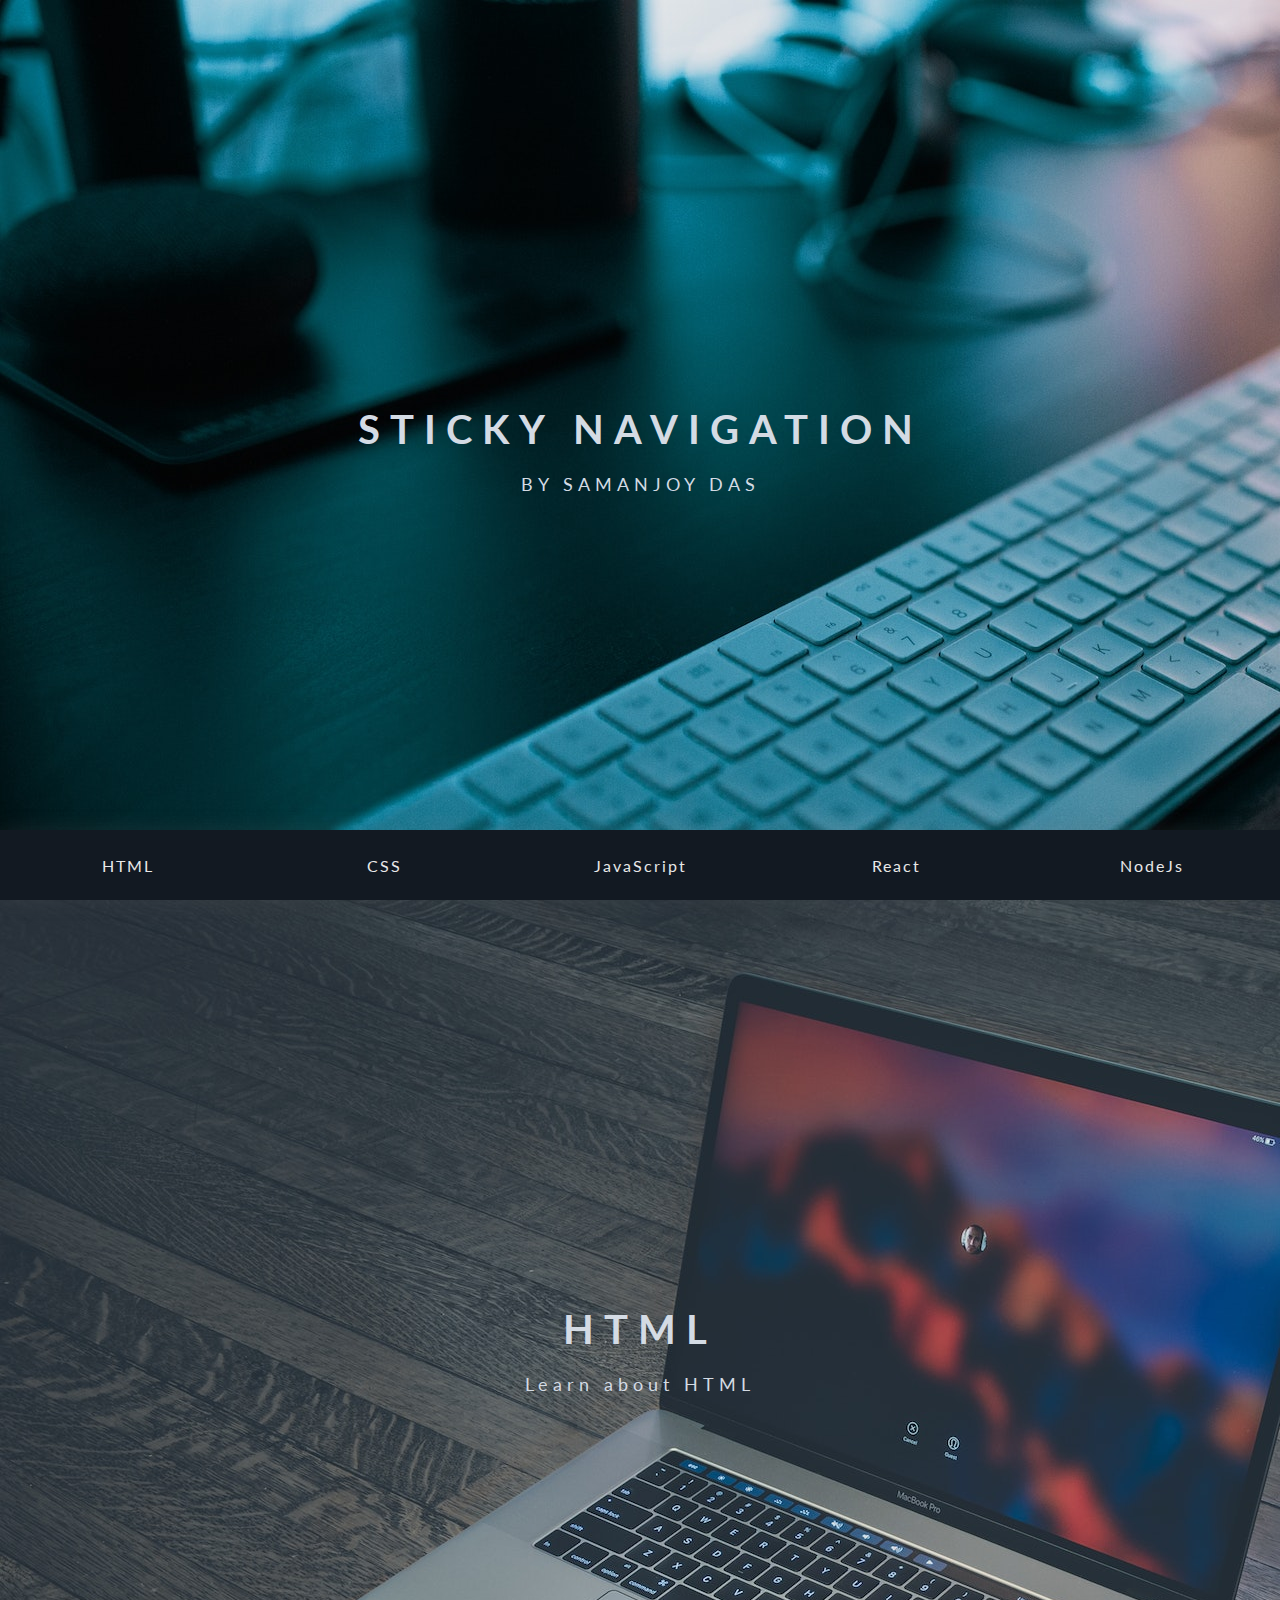
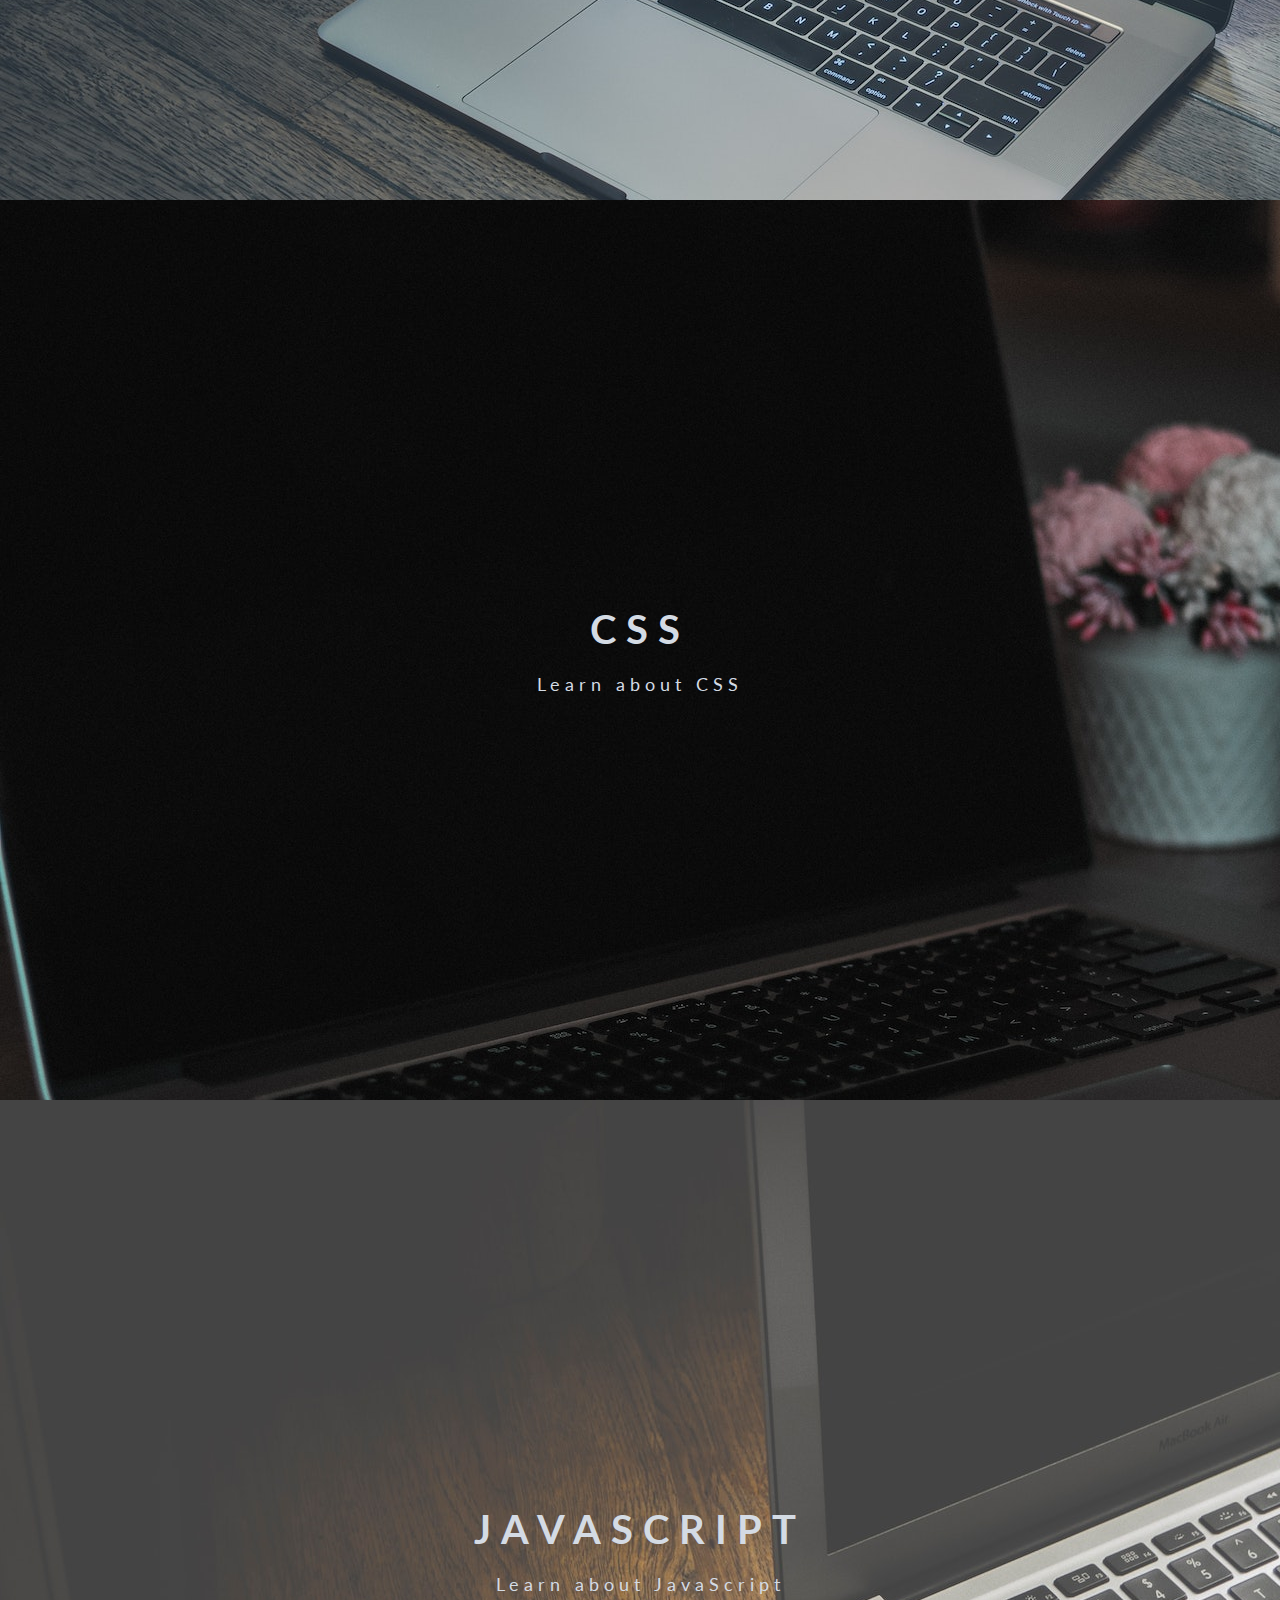
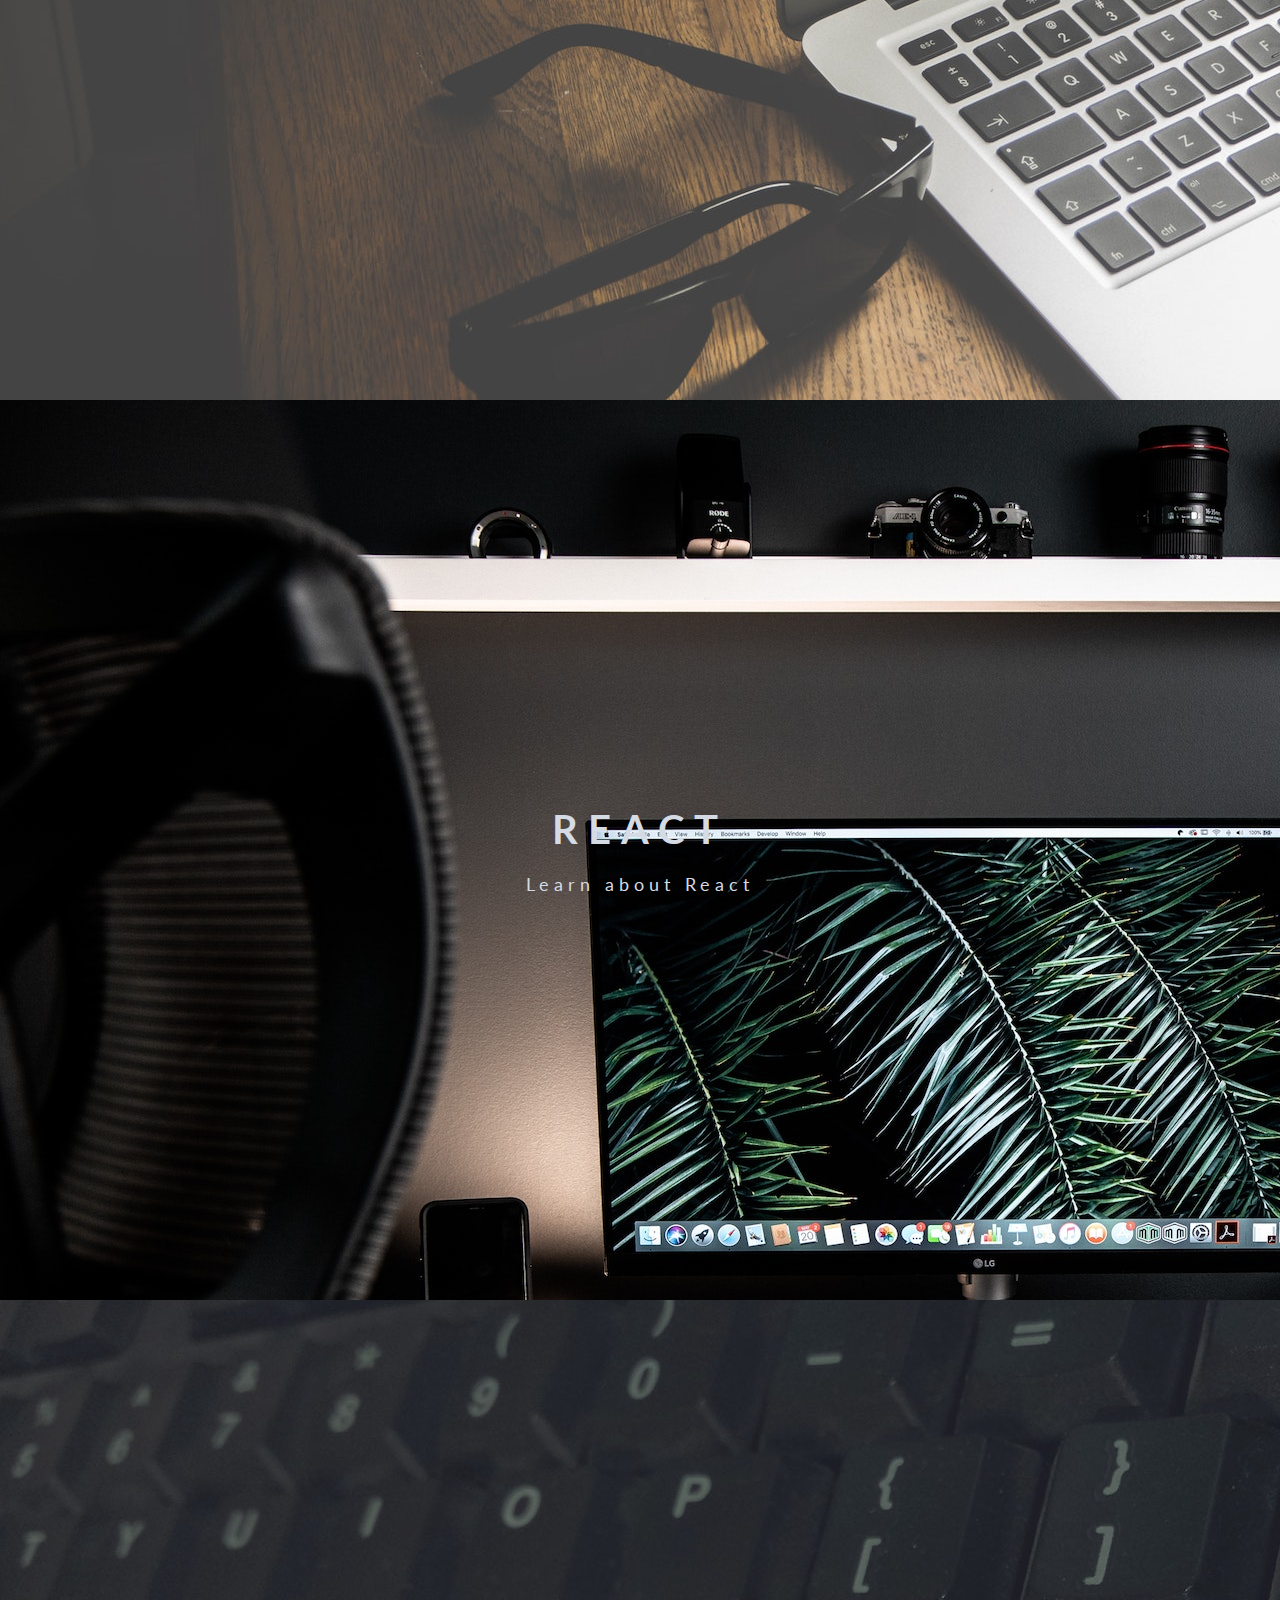
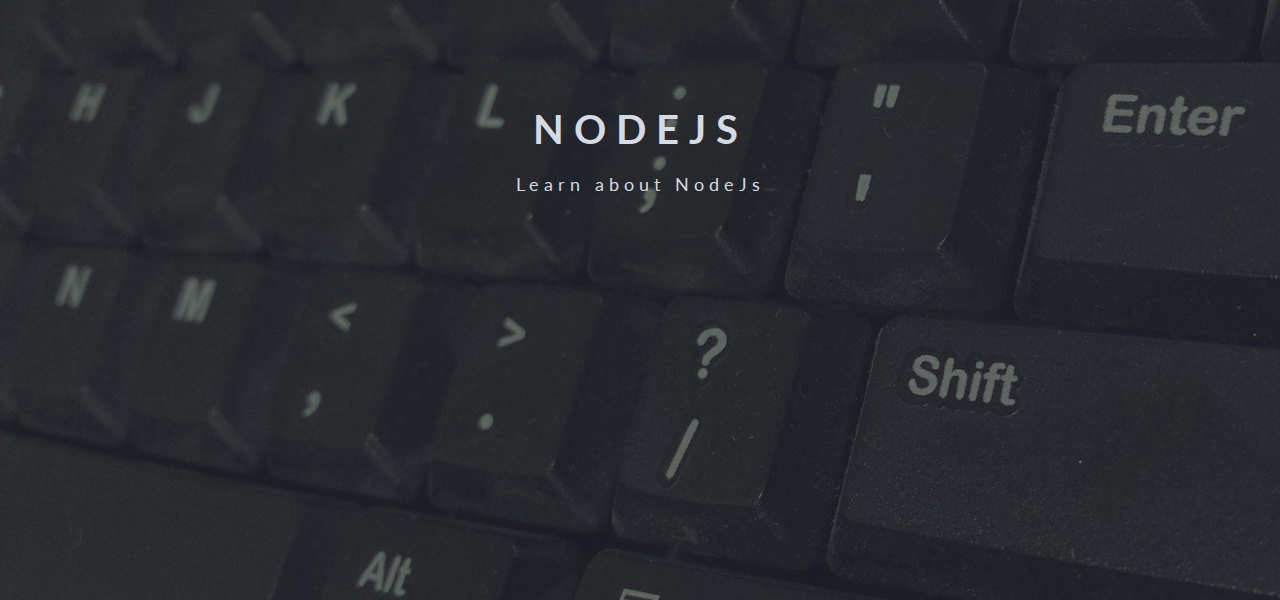
<file: index4.html>
<!DOCTYPE html>
<html lang="en">
<head>
    <meta charset="UTF-8">
    <meta name="viewport" content="width=device-width, initial-scale=1.0">
    <title>Sticky Nav Bar</title>
    <link rel="stylesheet" href="style4.css">
</head>
<body>
    <header id="header">
        <h1>Sticky Navigation</h1>
        <p> BY SAMANJOY DAS</p>
        <nav class="tabs-container">
            <a href="#html">HTML</a>
            <a href="#css">CSS</a>
            <a href="#js">JavaScript</a>
            <a href="#react">React</a>
            <a href="#node">NodeJs</a>
        </nav>
    </header>
    <main>
        <section class="section1" id="html">
            <h1>HTML</h1>
            <p>Learn about HTML</p>
        </section>
        <section class="section2" id="css">
            <h1>CSS</h1>
            <p>Learn about CSS</p>
        </section>
        <section class="section3" id="js">
            <h1>JavaScript</h1>
            <p>Learn about JavaScript</p>
        </section>
        <section class="section4" id="react">
            <h1>React</h1>
            <p>Learn about React</p>
        </section>
        <section class="section5" id="node">
            <h1>NodeJs</h1>
            <p>Learn about NodeJs</p>
        </section>
    </main>
    <script src="script4.js"></script>
</body>
</html>
</file>
<file: style4.css>
@import url('https://fonts.googleapis.com/css2?family=Lato:wght@400;700&display=swap');
*,
*::before,
*::after{
    margin: 0;
    padding: 0;
    box-sizing: border-box;
}
body{
    font-family: 'Lato', sans-serif;
    background-color: #080a0d;
    background-image: url('bg.jpg');
    color: #d4dbe4;
}
#header{
    height: 100vh;
    display: flex;
    flex-direction: column;
    justify-content: center;
    align-items: center;
    padding-inline: 20px;
    position: relative;
    text-align: center;
    z-index: 10;
}
h1{
    font-size: 40px;
    letter-spacing: 10px;
    text-transform: uppercase;
    margin-bottom: 20px;
}
p{
    font-size: 18px;
    letter-spacing: 5px;
}
.tabs-container{
    position: absolute;
    bottom: 0;
    display: flex;
    width: 100%;
    height: 70px;
    background-color: #121922;
    box-shadow: 0 0 20px rgba(111, 111, 111, 0.2);
}
.sticky{
    position: fixed;
    top: 0;
}
.tabs-container a{
    text-decoration: none;
    color: #e8e8e8;
    display: flex;
    justify-content: center;
    align-items: center;
    flex: 1;
    letter-spacing: 2px;
    transition: all 0.3s ease;
}
.tabs-container a:hover{
    background-color: #3bb193;
}
.section1{
    height: 100vh;
    display: flex;
    flex-direction: column;
    justify-content: center;
    align-items: center;
    background-image: url('bg1.jpg');
}
.section2{
    height: 100vh;
    display: flex;
    flex-direction: column;
    justify-content: center;
    align-items: center;
    background-image: url('bg2.jpg');
}
.section3{
    height: 100vh;
    display: flex;
    flex-direction: column;
    justify-content: center;
    align-items: center;
    background-image: url('bg3.jpg');
}
.section4{
    height: 100vh;
    display: flex;
    flex-direction: column;
    justify-content: center;
    align-items: center;
    background-image: url('bg4.jpg');
}
.section5{
    height: 100vh;
    display: flex;
    flex-direction: column;
    justify-content: center;
    align-items: center;
    background-image: url('bg5.jpg');
}
</file>
